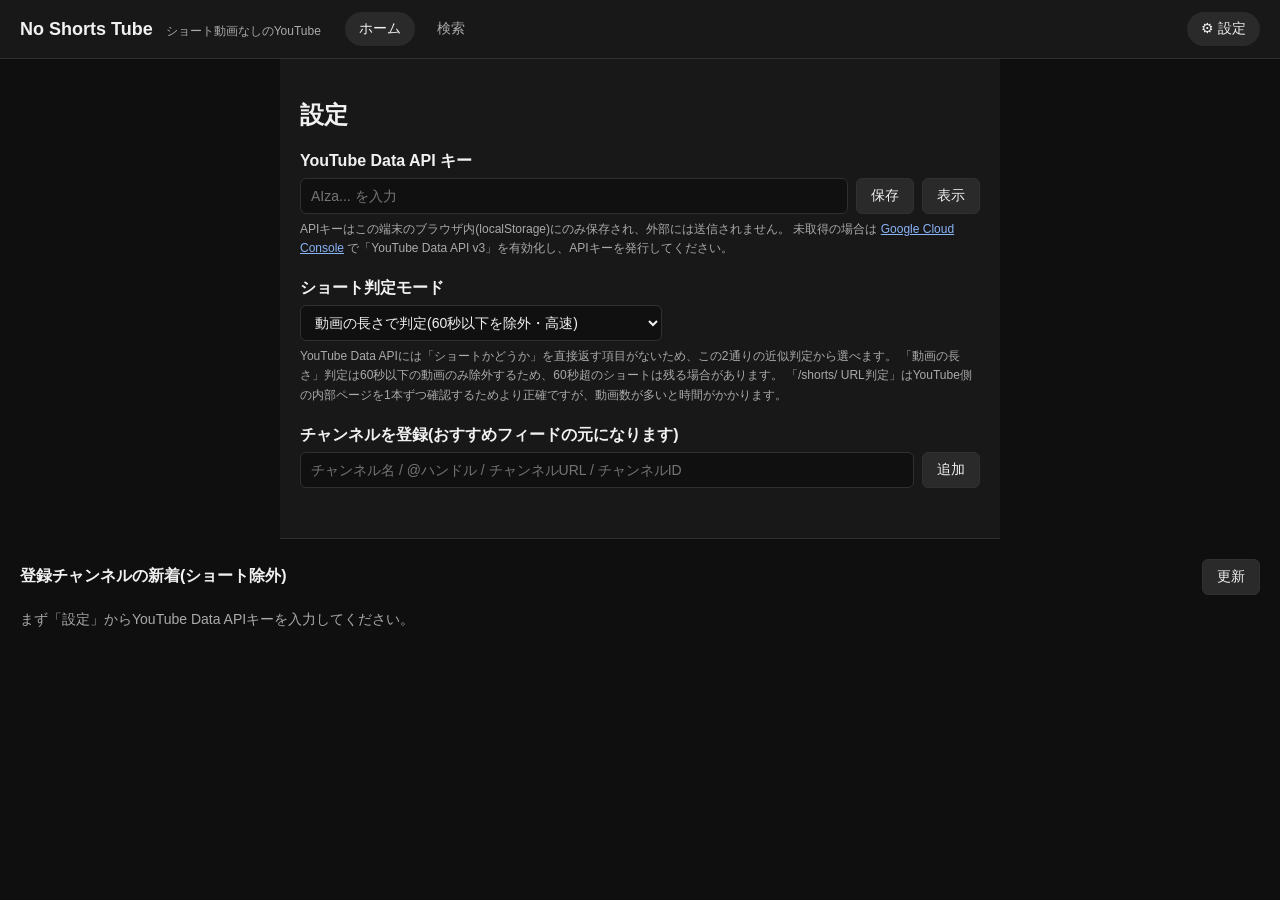
<file: youtube-no-shorts/index.html>
<!DOCTYPE html>
<html lang="ja">
<head>
<meta charset="UTF-8">
<meta name="viewport" content="width=device-width, initial-scale=1.0">
<title>No Shorts Tube</title>
<link rel="stylesheet" href="style.css">
</head>
<body>
<header class="app-header">
  <h1>No Shorts Tube <span class="subtitle">ショート動画なしのYouTube</span></h1>
  <nav class="tabs">
    <button class="tab-btn active" data-tab="home">ホーム</button>
    <button class="tab-btn" data-tab="search">検索</button>
  </nav>
  <button id="settingsBtn" class="icon-btn" title="設定">⚙ 設定</button>
</header>

<section id="settingsPanel" class="settings-panel hidden">
  <h2>設定</h2>

  <div class="field">
    <label for="apiKeyInput">YouTube Data API キー</label>
    <div class="row">
      <input type="password" id="apiKeyInput" placeholder="AIza... を入力">
      <button id="saveApiKeyBtn">保存</button>
      <button id="toggleApiKeyVisBtn" type="button">表示</button>
    </div>
    <p class="hint">
      APIキーはこの端末のブラウザ内(localStorage)にのみ保存され、外部には送信されません。
      未取得の場合は <a href="https://console.cloud.google.com/apis/library/youtube.googleapis.com" target="_blank" rel="noopener">Google Cloud Console</a>
      で「YouTube Data API v3」を有効化し、APIキーを発行してください。
    </p>
  </div>

  <div class="field">
    <label for="shortsModeSelect">ショート判定モード</label>
    <select id="shortsModeSelect">
      <option value="duration">動画の長さで判定(60秒以下を除外・高速)</option>
      <option value="oembed">/shorts/ URLで厳密判定(やや低速・API呼び出し増)</option>
    </select>
    <p class="hint">
      YouTube Data APIには「ショートかどうか」を直接返す項目がないため、この2通りの近似判定から選べます。
      「動画の長さ」判定は60秒以下の動画のみ除外するため、60秒超のショートは残る場合があります。
      「/shorts/ URL判定」はYouTube側の内部ページを1本ずつ確認するためより正確ですが、動画数が多いと時間がかかります。
    </p>
  </div>

  <div class="field">
    <label for="channelInput">チャンネルを登録(おすすめフィードの元になります)</label>
    <div class="row">
      <input type="text" id="channelInput" placeholder="チャンネル名 / @ハンドル / チャンネルURL / チャンネルID">
      <button id="addChannelBtn">追加</button>
    </div>
    <ul id="channelList" class="channel-list"></ul>
  </div>
</section>

<main>
  <section id="homeTab" class="tab-panel">
    <div class="panel-header">
      <h2>登録チャンネルの新着(ショート除外)</h2>
      <button id="refreshHomeBtn">更新</button>
    </div>
    <p id="homeMessage" class="message"></p>
    <div id="homeGrid" class="video-grid"></div>
    <button id="loadMoreHomeBtn" class="load-more hidden">もっと見る</button>
  </section>

  <section id="searchTab" class="tab-panel hidden">
    <div class="panel-header">
      <form id="searchForm" class="search-form">
        <input type="text" id="searchInput" placeholder="キーワードを入力して検索">
        <button type="submit">検索</button>
      </form>
    </div>
    <p id="searchMessage" class="message"></p>
    <div id="searchGrid" class="video-grid"></div>
    <button id="loadMoreSearchBtn" class="load-more hidden">もっと見る</button>
  </section>
</main>

<div id="playerModal" class="player-modal hidden">
  <div class="player-modal-inner">
    <button id="closePlayerBtn" class="close-btn">✕ 閉じる</button>
    <div id="playerContainer"></div>
  </div>
</div>

<script src="app.js"></script>
</body>
</html>
</file>
<file: youtube-no-shorts/style.css>
:root {
  color-scheme: dark;
  --bg: #0f0f0f;
  --bg-panel: #181818;
  --bg-card: #1f1f1f;
  --text: #f1f1f1;
  --text-dim: #aaaaaa;
  --accent: #ff4d4d;
  --border: #303030;
}

* { box-sizing: border-box; }

body {
  margin: 0;
  font-family: "Hiragino Kaku Gothic ProN", "Segoe UI", Roboto, sans-serif;
  background: var(--bg);
  color: var(--text);
}

.app-header {
  display: flex;
  align-items: center;
  gap: 24px;
  padding: 12px 20px;
  background: var(--bg-panel);
  border-bottom: 1px solid var(--border);
  position: sticky;
  top: 0;
  z-index: 10;
  flex-wrap: wrap;
}

.app-header h1 {
  font-size: 18px;
  margin: 0;
  white-space: nowrap;
}

.app-header .subtitle {
  font-size: 12px;
  color: var(--text-dim);
  font-weight: normal;
  margin-left: 8px;
}

.tabs {
  display: flex;
  gap: 8px;
  flex: 1;
}

.tab-btn {
  background: transparent;
  border: none;
  color: var(--text-dim);
  padding: 8px 14px;
  border-radius: 18px;
  cursor: pointer;
  font-size: 14px;
}

.tab-btn.active,
.tab-btn:hover {
  background: #2a2a2a;
  color: var(--text);
}

.icon-btn {
  background: #2a2a2a;
  border: none;
  color: var(--text);
  padding: 8px 14px;
  border-radius: 18px;
  cursor: pointer;
}

.settings-panel {
  background: var(--bg-panel);
  border-bottom: 1px solid var(--border);
  padding: 20px;
  max-width: 720px;
  margin: 0 auto;
}

.settings-panel.hidden,
.tab-panel.hidden,
.player-modal.hidden,
.hidden {
  display: none !important;
}

.field {
  margin-bottom: 20px;
}

.field label {
  display: block;
  font-weight: bold;
  margin-bottom: 6px;
}

.row {
  display: flex;
  gap: 8px;
}

input[type="text"],
input[type="password"],
select {
  flex: 1;
  padding: 8px 10px;
  border-radius: 6px;
  border: 1px solid var(--border);
  background: #101010;
  color: var(--text);
  font-size: 14px;
}

button {
  padding: 8px 14px;
  border-radius: 6px;
  border: 1px solid var(--border);
  background: #2a2a2a;
  color: var(--text);
  cursor: pointer;
  font-size: 14px;
}

button:hover {
  background: #3a3a3a;
}

.hint {
  font-size: 12px;
  color: var(--text-dim);
  margin: 6px 0 0;
  line-height: 1.6;
}

.hint a {
  color: #8ab4f8;
}

.channel-list {
  list-style: none;
  padding: 0;
  margin: 10px 0 0;
  display: flex;
  flex-direction: column;
  gap: 6px;
}

.channel-list li {
  display: flex;
  align-items: center;
  gap: 10px;
  background: #101010;
  border: 1px solid var(--border);
  padding: 6px 10px;
  border-radius: 6px;
}

.channel-list img {
  width: 28px;
  height: 28px;
  border-radius: 50%;
}

.channel-list .ch-name {
  flex: 1;
  font-size: 14px;
}

.channel-list .remove-btn {
  padding: 4px 10px;
  font-size: 12px;
}

main {
  max-width: 1400px;
  margin: 0 auto;
  padding: 20px;
}

.panel-header {
  display: flex;
  justify-content: space-between;
  align-items: center;
  margin-bottom: 16px;
  flex-wrap: wrap;
  gap: 10px;
}

.panel-header h2 {
  font-size: 16px;
  margin: 0;
}

.search-form {
  display: flex;
  gap: 8px;
  width: 100%;
  max-width: 480px;
}

.message {
  color: var(--text-dim);
  font-size: 14px;
  min-height: 20px;
}

.video-grid {
  display: grid;
  grid-template-columns: repeat(auto-fill, minmax(260px, 1fr));
  gap: 20px;
}

.video-card {
  cursor: pointer;
  background: var(--bg-card);
  border-radius: 10px;
  overflow: hidden;
  display: flex;
  flex-direction: column;
}

.video-card:hover {
  outline: 1px solid var(--border);
}

.video-thumb-wrap {
  position: relative;
  width: 100%;
  aspect-ratio: 16 / 9;
  background: #000;
}

.video-thumb-wrap img {
  width: 100%;
  height: 100%;
  object-fit: cover;
  display: block;
}

.video-duration {
  position: absolute;
  right: 6px;
  bottom: 6px;
  background: rgba(0,0,0,0.8);
  color: #fff;
  font-size: 11px;
  padding: 2px 5px;
  border-radius: 4px;
}

.video-info {
  padding: 10px 12px;
}

.video-title {
  font-size: 14px;
  font-weight: 600;
  margin: 0 0 6px;
  line-height: 1.4;
  display: -webkit-box;
  -webkit-line-clamp: 2;
  -webkit-box-orient: vertical;
  overflow: hidden;
}

.video-meta {
  font-size: 12px;
  color: var(--text-dim);
  margin: 0;
}

.load-more {
  display: block;
  margin: 24px auto 0;
}

.player-modal {
  position: fixed;
  inset: 0;
  background: rgba(0,0,0,0.9);
  z-index: 100;
  display: flex;
  align-items: center;
  justify-content: center;
}

.player-modal-inner {
  width: min(960px, 92vw);
}

.close-btn {
  margin-bottom: 8px;
}

#playerContainer {
  position: relative;
  width: 100%;
  aspect-ratio: 16 / 9;
  background: #000;
}

#playerContainer iframe {
  width: 100%;
  height: 100%;
  border: 0;
}
</file>
